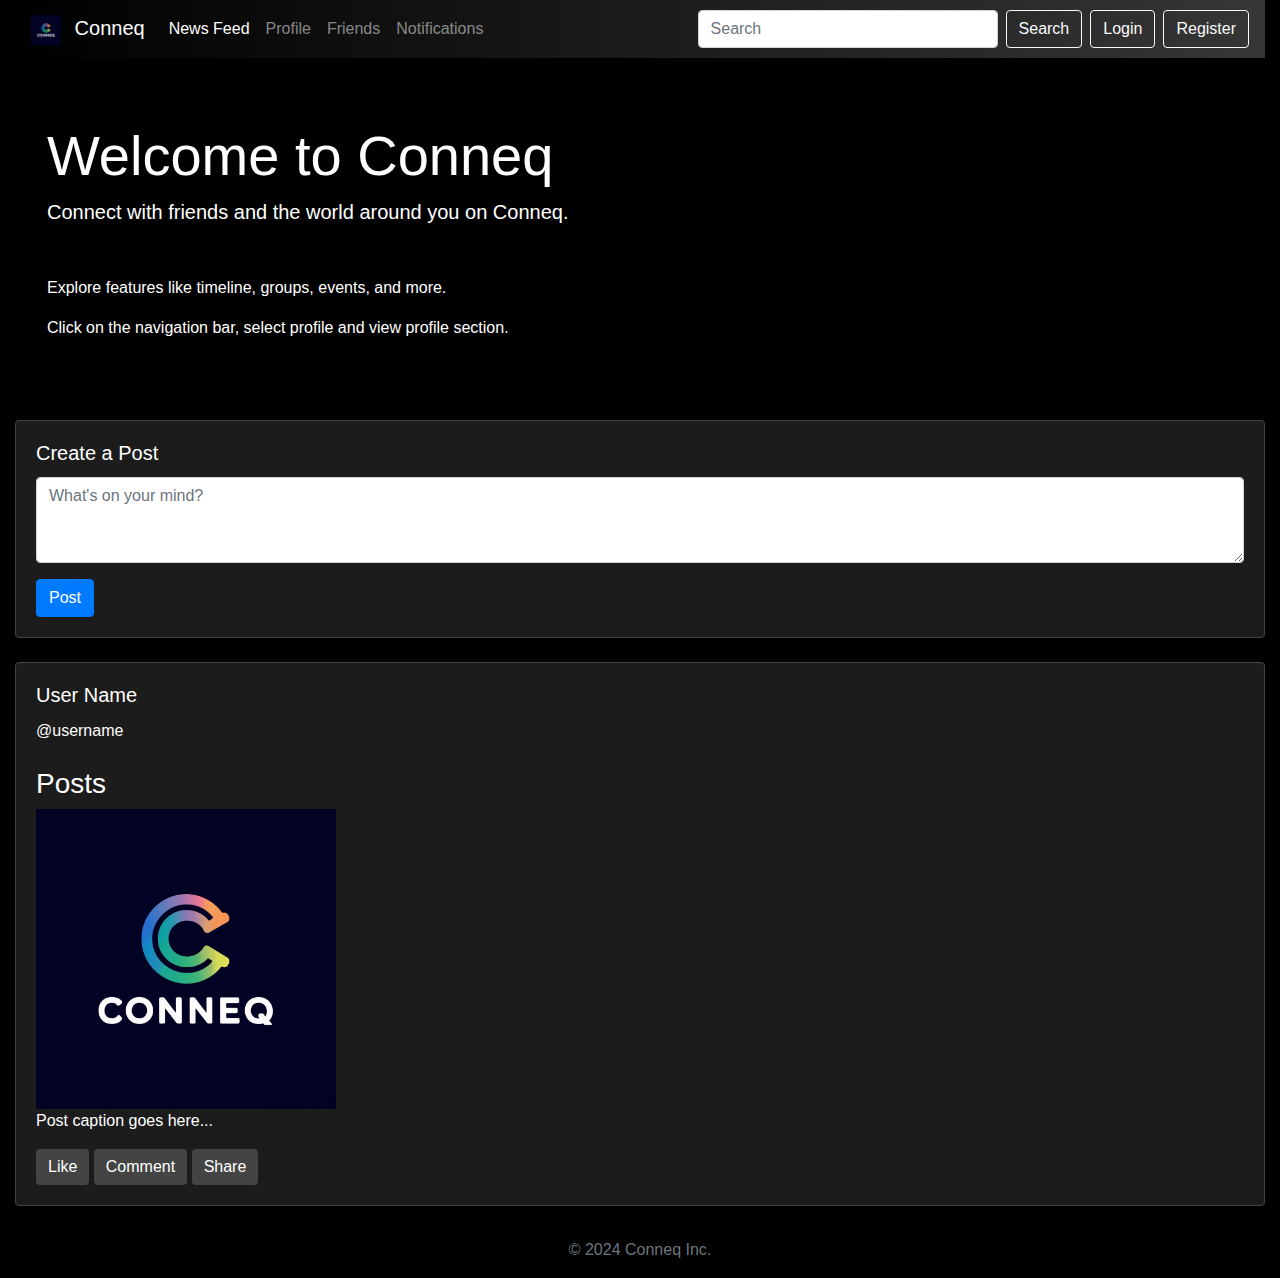
<file: index.html>
<!DOCTYPE html>
<html lang="en">
<head>
    <meta charset="UTF-8">
    <meta name="viewport" content="width=device-width, initial-scale=1.0">
    <title>Conneq</title>
    <!-- Bootstrap CSS -->
    <link rel="stylesheet" href="https://stackpath.bootstrapcdn.com/bootstrap/4.5.2/css/bootstrap.min.css">
    <!-- Custom CSS -->
    <link rel="stylesheet" href="styles.css">
<link rel="apple-touch-icon" sizes="512x512" href="/android-chrome-512x512">
<link rel="apple-touch-icon" sizes="192x192" href="/android-chrome-192x192">
<link rel="apple-touch-icon" sizes="180x180" href="/apple-touch-icon.png">
<link rel="icon" type="image/png" sizes="48x48" href="/favicon-16x16.png">
<link rel="icon" type="image/png" sizes="32x32" href="/favicon-32x32.png">
<link rel="icon" type="image/png" sizes="16x16" href="/favicon-16x16.png">
<link rel="manifest" href="/site.webmanifest">
</head>
<body>
    <div class="container-fluid" id="page-container">
        <header>
            <nav class="navbar navbar-expand-lg navbar-dark bg-gradient">
                <a class="navbar-brand" href="#">
                    <img src="LOGO.PNG" alt="Conneq Logo" height="30" class="mr-2"> <!-- Add logo image -->
                    Conneq <!-- Add header text -->
                </a>
                <button class="navbar-toggler" type="button" data-toggle="collapse" data-target="#navbarNav" aria-controls="navbarNav" aria-expanded="false" aria-label="Toggle navigation">
                    <span class="navbar-toggler-icon"></span>
                </button>
                <div class="collapse navbar-collapse" id="navbarNav">
                    <ul class="navbar-nav mr-auto">
                        <li class="nav-item active">
                            <a class="nav-link" href="#">News Feed <span class="sr-only">(current)</span></a>
                        </li>
                        <li class="nav-item">
                            <a class="nav-link" href="profile.html">Profile</a>
                        </li>
                        <li class="nav-item">
                            <a class="nav-link" href="#">Friends</a>
                        </li>
                        <li class="nav-item">
                            <a class="nav-link" href="#">Notifications</a>
                        </li>
                    </ul>
                    <form class="form-inline my-2 my-lg-0" id="search-form">
                        <input class="form-control mr-sm-2" type="search" id="search-input" placeholder="Search" aria-label="Search">
                        <button class="btn btn-outline-light my-2 my-sm-0" type="submit">Search</button>
                    </form>
                    <button class="btn btn-outline-light my-2 my-sm-0 ml-2" data-toggle="modal" data-target="#loginModal">Login</button>
                    <button class="btn btn-outline-light my-2 my-sm-0 ml-2" data-toggle="modal" data-target="#registerModal">Register</button>
                </div>
            </nav>
        </header>
        
        <main>
            <div class="jumbotron">
                <h1 class="display-4">Welcome to Conneq</h1>
                <p class="lead">Connect with friends and the world around you on Conneq.</p>
                <hr class="my-4">
                <p>Explore features like timeline, groups, events, and more.</p> <p>Click on the navigation bar, select profile and view profile section.</p>
            </div>

            <!-- Post creation form -->
            <div class="card my-4">
                <div class="card-body">
                    <h5 class="card-title">Create a Post</h5>
                    <form id="post-form">
                        <div class="form-group">
                            <textarea class="form-control" id="post-content" rows="3" placeholder="What's on your mind?"></textarea>
                        </div>
                        <button type="submit" class="btn btn-primary">Post</button>
                    </form>
                </div>
            </div>

            <!-- News feed -->
            <div id="news-feed">
                <!-- Sample Post -->
                <div class="card my-3">
                    <div class="card-body">
                        <h5 class="card-title">User Name</h5>
                        <p class="card-text">@username</p>
  <div class="profile-posts mt-4">
                <h3>Posts</h3>
                <div class="post">
                    <img src="LOGO.PNG" height="300" alt="Post Thumbnail" class="post-thumbnail">
                    <p>Post caption goes here...</p>
                </div>
                        <button class="btn btn-light like-btn">Like</button>
                        <button class="btn btn-light comment-btn">Comment</button>
                        <button class="btn btn-light share-btn">Share</button>
                    </div>
                </div>
            </div>
        </main>
        
        <footer class="footer mt-auto py-3">
            <div class="container text-center">
                <span class="text-muted">© 2024 Conneq Inc.</span>
            </div>
        </footer>
    </div>
    
    <!-- Login Modal -->
    <div class="modal fade" id="loginModal" tabindex="-1" role="dialog" aria-labelledby="loginModalLabel" aria-hidden="true">
        <div class="modal-dialog" role="document">
            <div class="modal-content">
                <div class="modal-header">
                    <h5 class="modal-title" id="loginModalLabel">Login</h5>
                    <button type="button" class="close" data-dismiss="modal" aria-label="Close">
                        <span aria-hidden="true">&times;</span>
                    </button>
                </div>
                <div class="modal-body">
                    <form>
                        <div class="form-group">
                            <label for="loginEmail">Email Or Phone Number</label>
                            <input type="email-phone" class="form-control" id="loginEmail" placeholder="Enter email">
                        </div>
                        <div class="form-group">
                            <label for="loginPassword">Password</label>
                            <input type="password" class="form-control" id="loginPassword" placeholder="Password">
                        </div>
                        <button type="submit" class="btn btn-primary">Login</button>
                    </form>
                </div>
            </div>
        </div>
    </div>

    <!-- Registration Modal -->
    <div class="modal fade" id="registerModal" tabindex="-1" role="dialog" aria-labelledby="registerModalLabel" aria-hidden="true">
        <div class="modal-dialog" role="document">
            <div class="modal-content">
                <div class="modal-header">
                    <h5 class="modal-title" id="registerModalLabel">Register</h5>
                    <button type="button" class="close" data-dismiss="modal" aria-label="Close">
                        <span aria-hidden="true">&times;</span>
                    </button>
                </div>
                <div class="modal-body">
                    <form>
                        <div class="form-group">
                            <label for="registerName">Full Name</label>
                            <input type="text" class="form-control" id="registerName" placeholder="Enter full name">
                        </div>
                        <div class="form-group">
                            <label for="registerEmail">Phone Number</label>
                            <input type="phone" class="form-control" id="registerEmail" placeholder="Enter email">
                        </div>
                        <div class="form-group">
                            <label for="registerPassword">Password</label>
                            <input type="password" class="form-control" id="registerPassword" placeholder="Password">
                        </div>
                        <div class="form-group">
                            <label for="registerConfirmPassword">Confirm Password</label>
                            <input type="password" class="form-control" id="registerConfirmPassword" placeholder="Confirm Password">
                        </div>
                        <button type="submit" class="btn btn-primary">Register</button>
                    </form>
                </div>
            </div>
        </div>
    </div>
    
    <!-- Bootstrap JS, Popper.js, and jQuery (necessary for Bootstrap's JavaScript plugins) -->
<script src="https://code.jquery.com/jquery-3.5.1.slim.min.js"></script>
<script src="https://cdn.jsdelivr.net/npm/@popperjs/core@2.5.4/dist/umd/popper.min.js"></script>
<script src="https://stackpath.bootstrapcdn.com/bootstrap/4.5.2/js/bootstrap.min.js"></script>
<!-- Custom JS -->
<script src="script.js"></script>

</body>
</html>
</file>
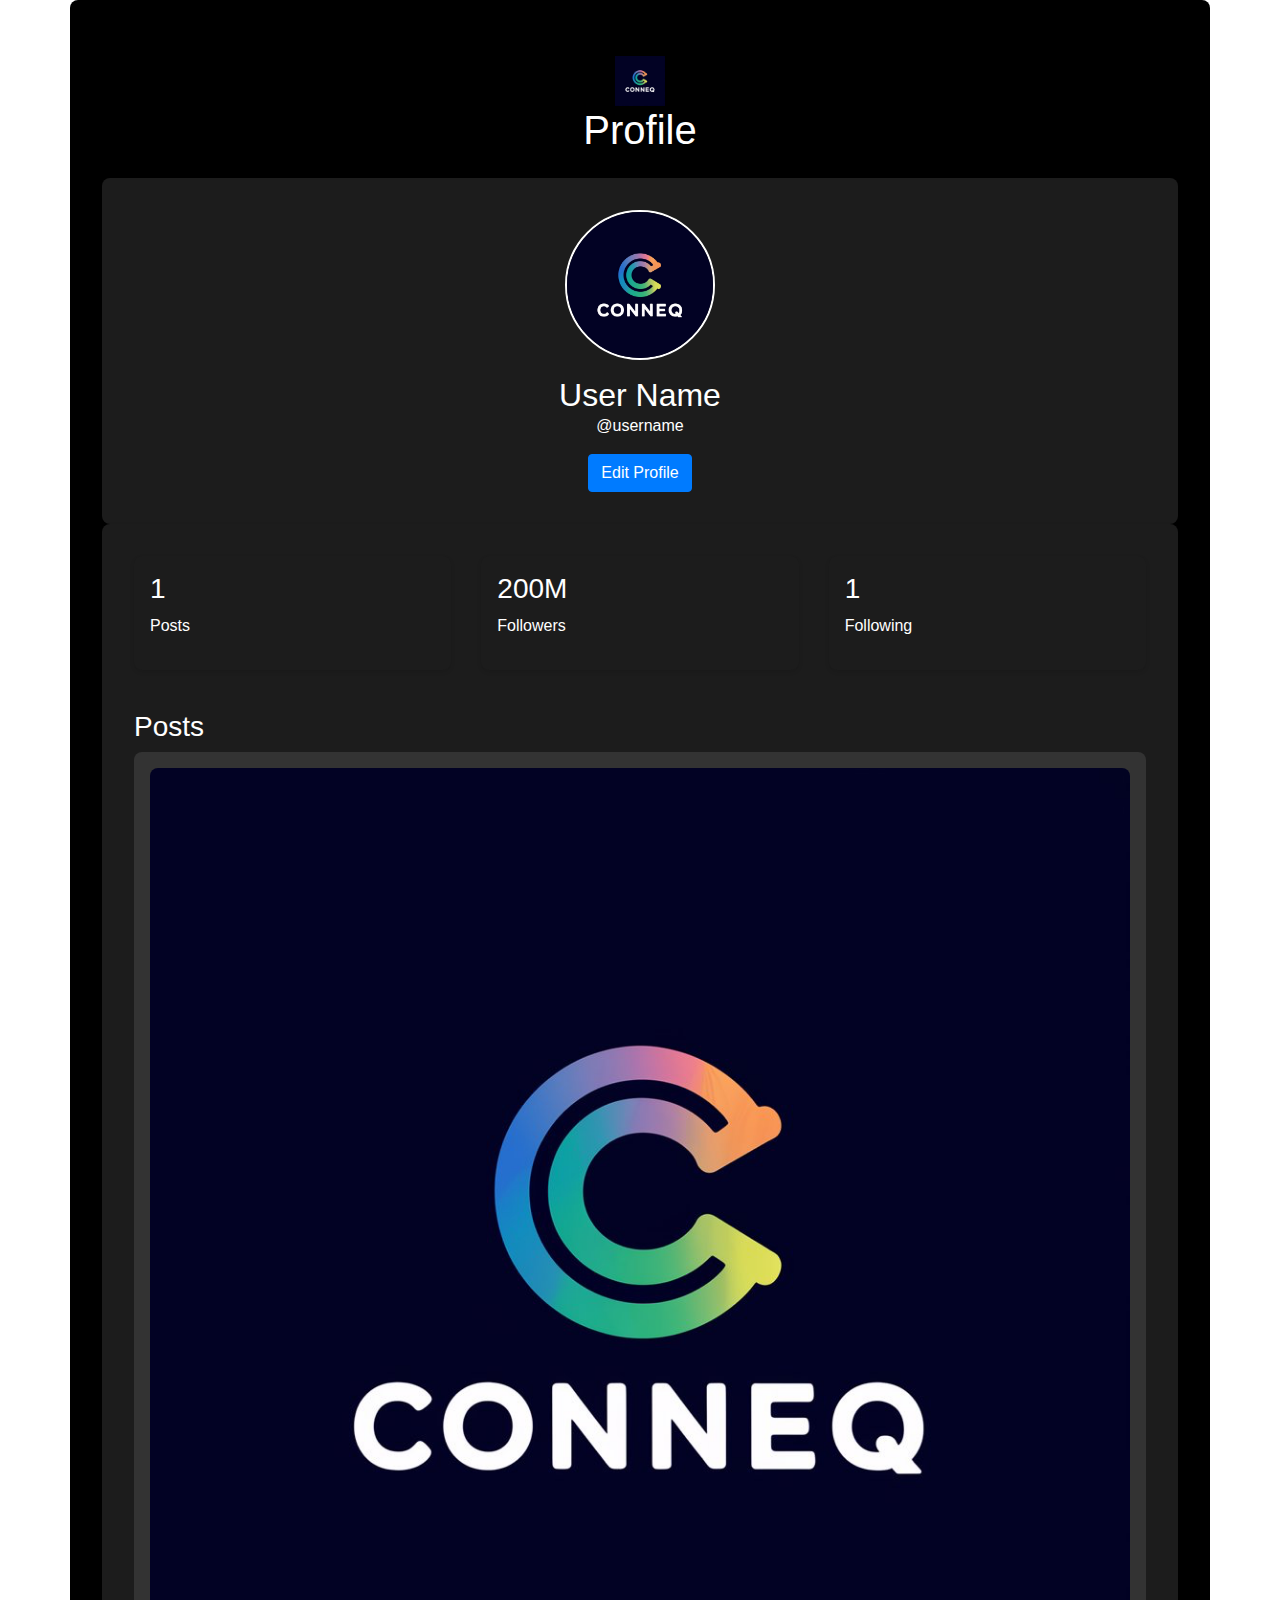
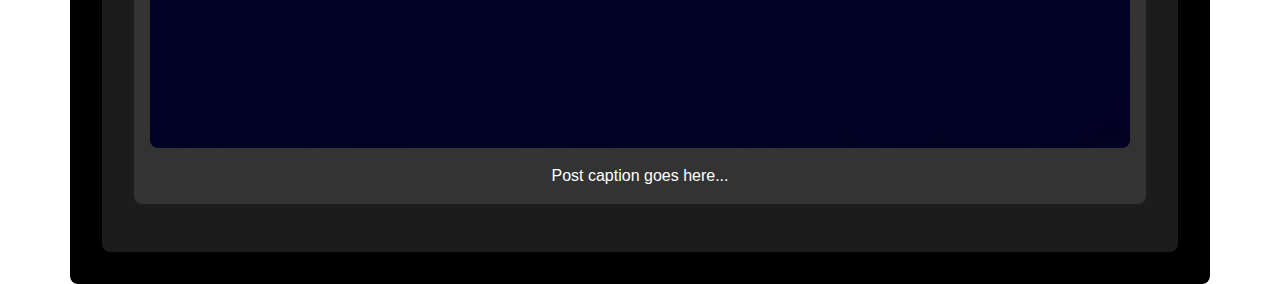
<file: profile.html>
<!DOCTYPE html>
<html lang="en">
<head>
    <meta charset="UTF-8">
    <meta name="viewport" content="width=device-width, initial-scale=1.0">
    <title>Profile - Conneq</title>
    <!-- Bootstrap CSS -->
    <link rel="stylesheet" href="https://stackpath.bootstrapcdn.com/bootstrap/4.5.2/css/bootstrap.min.css">
    <!-- Custom CSS -->
    <link rel="stylesheet" href="profile.css">
<link rel="apple-touch-icon" sizes="512x512" href="/android-chrome-512x512">
<link rel="apple-touch-icon" sizes="192x192" href="/android-chrome-192x192">
<link rel="apple-touch-icon" sizes="180x180" href="/apple-touch-icon.png">
<link rel="icon" type="image/png" sizes="48x48" href="/favicon-16x16.png">
<link rel="icon" type="image/png" sizes="32x32" href="/favicon-32x32.png">
<link rel="icon" type="image/png" sizes="16x16" href="/favicon-16x16.png">
<link rel="manifest" href="/site.webmanifest">
</head>
<body>
    <div class="container" id="profile-page">
        <header class="text-center my-4">
            <img src="LOGO.PNG" alt="Conneq Logo" height="50">
            <h1>Profile</h1>
        </header>

        <div class="profile-header text-center">
            <img src="LOGO.PNG" alt="Profile Picture" class="profile-picture">
            <h2>User Name</h2>
            <p>@username</p>
            <button class="btn btn-primary" onclick="editProfile()">Edit Profile</button>
        </div>

        <div class="profile-content">
            <div class="row">
                <div class="col-md-4">
                    <div class="profile-stats">
                        <h3>1</h3>
                        <p>Posts</p>
                    </div>
                </div>
                <div class="col-md-4">
                    <div class="profile-stats">
                        <h3>200M</h3>
                        <p>Followers</p>
                    </div>
                </div>
                <div class="col-md-4">
                    <div class="profile-stats">
                        <h3>1</h3>
                        <p>Following</p>
                    </div>
                </div>
            </div>

            <div class="profile-posts mt-4">
                <h3>Posts</h3>
                <div class="post">
                    <img src="LOGO.PNG" alt="Post Thumbnail" class="post-thumbnail">
                    <p>Post caption goes here...</p>
                </div>
                <!-- Add more posts as needed -->
            </div>
        </div>
    </div>

    <!-- Bootstrap JS, Popper.js, and jQuery (necessary for Bootstrap's JavaScript plugins) -->
    <script src="https://code.jquery.com/jquery-3.5.1.slim.min.js"></script>
    <script src="https://cdn.jsdelivr.net/npm/@popperjs/core@2.5.4/dist/umd/popper.min.js"></script>
    <script src="https://stackpath.bootstrapcdn.com/bootstrap/4.5.2/js/bootstrap.min.js"></script>
    <!-- Custom JS -->
    <script src="script.js"></script>

    <script>
        function editProfile() {
            alert('Edit profile functionality to be implemented');
        }
    </script>
</body>
</html>
</file>
<file: styles.css>
/* styles.css */

/* Custom styles for the jumbotron */
.jumbotron {
    background-color: transparent; /* Remove white background */
    padding: 2rem;
    margin-top: 2rem;
    color: #fff; /* Set text color to white for better contrast */
}

/* Override Bootstrap link color for active nav item */
.navbar-nav .nav-item .nav-link.active {
    color: #007bff !important;
}

/* Custom styles for search form */
.form-inline .form-control {
    width: 300px;
}

/* Responsive adjustments for smaller screens */
@media (max-width: 768px) {
    .form-inline .form-control {
        width: auto;
    }
}

/* Custom styles for header gradient background */
.bg-gradient {
    background: linear-gradient(to right, #000000, #363636); /* Adjust gradient colors as needed */
}

/* Custom styles for page container background */
#page-container {
    background-color: #000000; /* Black background for the entire page */
    color: #ffffff; /* Set text color to white for better contrast */
}

/* Custom styles for modal */
.modal-header {
    background-color: #007bff;
    color: white;
}

.modal-content {
    background-color: #1c1c1c;
    color: white;
}

.modal-body input {
    background-color: #2c2c2c;
    color: white;
}

/* Custom styles for posts */
.card {
    background-color: #1c1c1c;
    color: white;
    border: 1px solid #444;
}

.card .card-title, .card .card-text {
    color: white;
}

.card .btn-light {
    background-color: #444;
    border: none;
    color: white;
}

.card .btn-light:hover {
    background-color: #555;
}
</file>
<file: profile.css>
/* Custom styles for the profile page */
#profile-page {
    background-color: #000000; /* Same black background color */
    color: #ffffff; /* White text color for contrast */
    padding: 2rem;
    border-radius: 8px;
}

.profile-header {
    background-color: #1c1c1c;
    padding: 2rem;
    border-radius: 8px;
    box-shadow: 0 2px 4px rgba(0, 0, 0, 0.1);
}

.profile-picture {
    width: 150px;
    height: 150px;
    border-radius: 50%;
    object-fit: cover;
    margin-bottom: 1rem;
    border: 2px solid #fff; /* White border for profile picture */
}

.profile-header h2,
.profile-header p {
    margin: 0;
}

.profile-header button {
    margin-top: 1rem;
}

.profile-stats {
    background-color: #1c1c1c;
    padding: 1rem;
    border-radius: 8px;
    box-shadow: 0 2px 4px rgba(0, 0, 0, 0.1);
    margin-bottom: 1rem;
}

.profile-stats h3 {
    margin-bottom: 0.5rem;
}

.profile-content {
    background-color: #1c1c1c;
    padding: 2rem;
    border-radius: 8px;
    box-shadow: 0 2px 4px rgba(0, 0, 0, 0.1);
}

.profile-content .post {
    display: flex;
    flex-direction: column;
    align-items: center;
    margin-bottom: 1rem;
    background-color: #333333;
    padding: 1rem;
    border-radius: 8px;
}

.profile-content .post-thumbnail {
    width: 100%;
    height: auto;
    object-fit: cover;
    border-radius: 8px;
    margin-bottom: 1rem;
}

.profile-content .post p {
    margin: 0;
}
</file>
